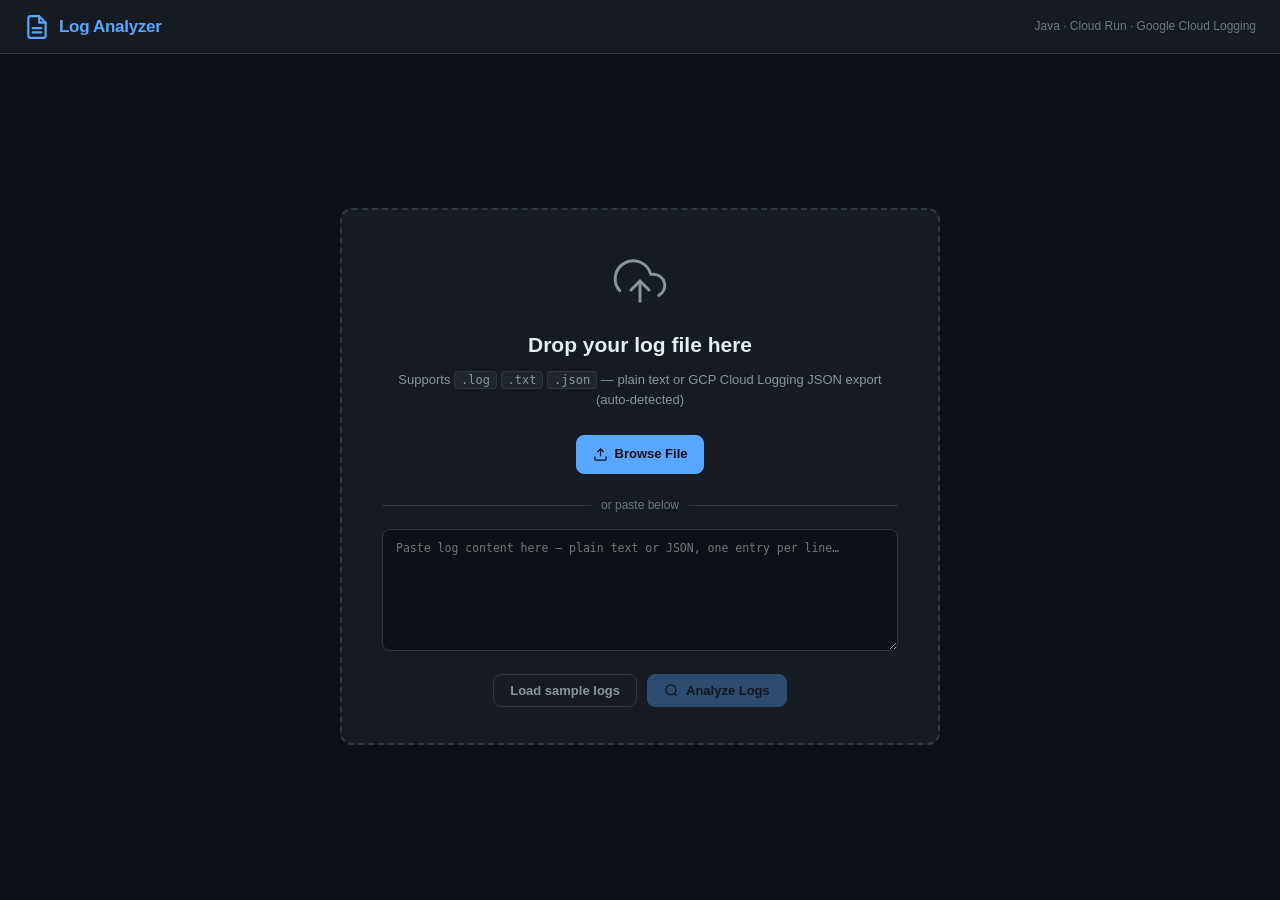
<file: index.html>
<!DOCTYPE html>
<html lang="en">
<head>
  <meta charset="UTF-8" />
  <meta name="viewport" content="width=device-width, initial-scale=1.0" />
  <title>Log Analyzer — Java · Cloud Run · Cloud Logging</title>
  <link rel="stylesheet" href="style.css" />
</head>
<body>

  <!-- ════════════════ HEADER ════════════════ -->
  <header class="app-header">
    <div class="app-header__inner">
      <div class="brand">
        <svg class="brand__icon" width="26" height="26" viewBox="0 0 24 24" fill="none" stroke="currentColor" stroke-width="2" stroke-linecap="round" stroke-linejoin="round">
          <path d="M14 2H6a2 2 0 0 0-2 2v16a2 2 0 0 0 2 2h12a2 2 0 0 0 2-2V8z" />
          <polyline points="14 2 14 8 20 8" />
          <line x1="16" y1="13" x2="8" y2="13" />
          <line x1="16" y1="17" x2="8" y2="17" />
        </svg>
        <span class="brand__name">Log Analyzer</span>
      </div>
      <p class="brand__tagline">Java · Cloud Run · Google Cloud Logging</p>
    </div>
  </header>

  <main>

    <!-- ════════════════ UPLOAD VIEW ════════════════ -->
    <section id="view-upload" class="view-upload">
      <div id="dropzone" class="dropzone">
        <div class="dropzone__icon">
          <svg width="54" height="54" viewBox="0 0 24 24" fill="none" stroke="currentColor" stroke-width="1.3" stroke-linecap="round" stroke-linejoin="round">
            <polyline points="16 16 12 12 8 16" />
            <line x1="12" y1="12" x2="12" y2="21" />
            <path d="M20.39 18.39A5 5 0 0 0 18 9h-1.26A8 8 0 1 0 3 16.3" />
          </svg>
        </div>
        <h1 class="dropzone__title">Drop your log file here</h1>
        <p class="dropzone__hint">
          Supports <code>.log</code> <code>.txt</code> <code>.json</code>
          &mdash; plain text or GCP Cloud Logging JSON export (auto-detected)
        </p>

        <label class="btn btn--primary file-btn">
          <svg width="15" height="15" viewBox="0 0 24 24" fill="none" stroke="currentColor" stroke-width="2">
            <path d="M21 15v4a2 2 0 0 1-2 2H5a2 2 0 0 1-2-2v-4" />
            <polyline points="17 8 12 3 7 8" />
            <line x1="12" y1="3" x2="12" y2="15" />
          </svg>
          Browse File
          <input type="file" id="file-input" accept=".log,.txt,.json" hidden />
        </label>

        <div class="or-divider"><span>or paste below</span></div>

        <textarea id="paste-input" class="paste-area" rows="7" spellcheck="false"
          placeholder="Paste log content here — plain text or JSON, one entry per line…"></textarea>
        <p class="paste-note" id="paste-note" hidden>Preview truncated for display — the full file will be analyzed.</p>

        <div class="dropzone__actions">
          <button id="sample-btn" class="btn btn--ghost">Load sample logs</button>
          <button id="analyze-btn" class="btn btn--primary" disabled>
            <svg width="15" height="15" viewBox="0 0 24 24" fill="none" stroke="currentColor" stroke-width="2">
              <circle cx="11" cy="11" r="8" /><line x1="21" y1="21" x2="16.65" y2="16.65" />
            </svg>
            Analyze Logs
          </button>
        </div>
      </div>
    </section>

  </main>

  <script src="upload.js"></script>
</body>
</html>
</file>
<file: style.css>
/* ═══════════════════════════════════════════════════════════
   Log Analyzer — style.css
   Dark, GitHub-inspired design system. BEM-ish naming.
   ═══════════════════════════════════════════════════════════ */

:root {
  /* Surfaces */
  --bg:      #0d1117;
  --bg-1:    #161b22;
  --bg-2:    #1c2128;
  --bg-3:    #21262d;
  --border:  #30363d;
  --border-soft: #21262d;

  /* Text */
  --fg:      #e6edf3;
  --fg-2:    #8b949e;
  --fg-3:    #6e7681;

  /* Accents */
  --blue:    #58a6ff;  --blue-bg:    #132742;
  --red:     #f85149;  --red-bg:     #2d1416;
  --orange:  #f0883e;  --orange-bg:  #2e1a0e;
  --purple:  #bc8cff;  --purple-bg:  #25183d;
  --green:   #3fb950;  --green-bg:   #122119;
  --yellow:  #d29922;  --yellow-bg:  #221a08;

  --radius:    8px;
  --radius-lg: 12px;
  --mono: 'Cascadia Code', 'Fira Mono', ui-monospace, 'SF Mono', Menlo, Consolas, monospace;
  --sans: -apple-system, BlinkMacSystemFont, 'Segoe UI', 'Noto Sans', Helvetica, Arial, sans-serif;
}

html[data-theme="light"] {
  --bg: #ffffff; --bg-1: #f6f8fa; --bg-2: #eaeef2; --bg-3: #d0d7de;
  --border: #d0d7de; --border-soft: #e6e9ee;
  --fg: #1f2328; --fg-2: #57606a; --fg-3: #6e7781;
  --blue-bg: #ddf4ff; --red-bg: #ffebe9; --orange-bg: #fff1e5;
  --purple-bg: #fbefff; --green-bg: #dafbe1; --yellow-bg: #fff8c5;
}

* { box-sizing: border-box; margin: 0; padding: 0; }
html { scroll-behavior: smooth; }
body {
  background: var(--bg);
  color: var(--fg);
  font-family: var(--sans);
  font-size: 14px;
  line-height: 1.6;
  min-height: 100vh;
}
code { font-family: var(--mono); }

/* ═══════════ Buttons ═══════════ */
.btn {
  display: inline-flex; align-items: center; gap: 7px;
  font-family: inherit; font-size: 13px; font-weight: 600;
  padding: 8px 16px; border-radius: var(--radius);
  border: 1px solid var(--border); background: var(--bg-1); color: var(--fg);
  cursor: pointer; transition: background .15s, border-color .15s, opacity .15s, transform .1s;
  white-space: nowrap;
}
.btn:hover { background: var(--bg-2); border-color: var(--blue); }
.btn:active { transform: translateY(1px); }
.btn--primary { background: var(--blue); border-color: var(--blue); color: #0d1117; }
.btn--primary:hover { opacity: .88; background: var(--blue); }
.btn--primary:disabled { opacity: .35; cursor: not-allowed; }
.btn--ghost { background: transparent; color: var(--fg-2); }
.btn--ghost:hover { background: var(--bg-2); color: var(--fg); }
.btn--sm { padding: 6px 11px; font-size: 12px; font-weight: 500; }

/* ═══════════ Header ═══════════ */
.app-header {
  position: sticky; top: 0; z-index: 50;
  background: var(--bg-1); border-bottom: 1px solid var(--border);
  padding: 13px 24px;
}
.app-header__inner {
  max-width: 1320px; margin: 0 auto;
  display: flex; align-items: center; gap: 16px;
}
.brand { display: flex; align-items: center; gap: 9px; color: var(--blue); }
.brand__name { font-size: 17px; font-weight: 700; letter-spacing: -.3px; }
.brand__tagline { margin-left: auto; color: var(--fg-3); font-size: 12px; }

/* ═══════════ Upload view ═══════════ */
.view-upload {
  display: flex; align-items: center; justify-content: center;
  min-height: calc(100vh - 56px); padding: 32px 16px;
}
.dropzone {
  width: 100%; max-width: 600px; text-align: center;
  background: var(--bg-1); border: 2px dashed var(--border);
  border-radius: var(--radius-lg); padding: 44px 40px 36px;
  transition: border-color .2s, background .2s;
}
.dropzone.is-dragover { border-color: var(--blue); background: var(--blue-bg); }
.dropzone__icon { color: var(--fg-2); margin-bottom: 14px; transition: color .2s; }
.dropzone.is-dragover .dropzone__icon { color: var(--blue); }
.dropzone__title { font-size: 21px; font-weight: 600; margin-bottom: 8px; }
.dropzone__hint { color: var(--fg-2); font-size: 13px; margin-bottom: 24px; }
.dropzone__hint code {
  background: var(--bg-3); border: 1px solid var(--border);
  border-radius: 4px; padding: 1px 6px; font-size: 12px;
}
.file-btn input { display: none; }
.or-divider {
  display: flex; align-items: center; gap: 10px;
  color: var(--fg-3); font-size: 12px; margin: 22px 0 14px;
}
.or-divider::before, .or-divider::after {
  content: ''; flex: 1; height: 1px; background: var(--border);
}
.paste-area {
  width: 100%; background: var(--bg); color: var(--fg);
  border: 1px solid var(--border); border-radius: var(--radius);
  font-family: var(--mono); font-size: 11.5px; padding: 11px 13px;
  resize: vertical; outline: none; transition: border-color .2s;
}
.paste-area:focus { border-color: var(--blue); }
.dropzone__actions {
  display: flex; gap: 10px; justify-content: center; margin-top: 16px;
}

/* ═══════════ Dashboard toolbar ═══════════ */
.view-dashboard { max-width: 1320px; margin: 0 auto; padding: 24px 20px 56px; }
.dash-toolbar {
  display: flex; align-items: flex-start; justify-content: space-between;
  flex-wrap: wrap; gap: 16px; margin-bottom: 22px;
}
.dash-toolbar__title h2 { font-size: 19px; font-weight: 700; word-break: break-all; }
.dash-toolbar__meta { color: var(--fg-2); font-size: 12px; margin-top: 3px; }
.dash-toolbar__actions { display: flex; flex-wrap: wrap; gap: 8px; }
.btn--sm.btn--ghost { color: var(--fg-2); }

/* ═══════════ Summary cards ═══════════ */
.summary-cards {
  display: grid; grid-template-columns: repeat(auto-fill, minmax(155px, 1fr));
  gap: 12px; margin-bottom: 24px;
}
.scard {
  background: var(--bg-1); border: 1px solid var(--border);
  border-radius: var(--radius); padding: 15px 16px;
  display: flex; flex-direction: column; gap: 3px;
  transition: border-color .2s, transform .15s;
}
.scard:hover { border-color: var(--blue); transform: translateY(-2px); }
.scard__icon { font-size: 19px; }
.scard__value { font-size: 27px; font-weight: 700; line-height: 1.1; }
.scard__label { font-size: 11px; color: var(--fg-2); text-transform: uppercase; letter-spacing: .5px; }
.scard--error    { border-left: 3px solid var(--red); }
.scard--error    .scard__value { color: var(--red); }
.scard--exception{ border-left: 3px solid var(--orange); }
.scard--exception .scard__value { color: var(--orange); }
.scard--null     { border-left: 3px solid var(--purple); }
.scard--null     .scard__value { color: var(--purple); }

/* ═══════════ Tab bar ═══════════ */
.tabbar {
  display: flex; gap: 2px; border-bottom: 1px solid var(--border); margin-bottom: 22px;
  overflow-x: auto;
}
.tab {
  background: none; border: none; border-bottom: 2px solid transparent;
  color: var(--fg-2); font-family: inherit; font-size: 13px; font-weight: 500;
  padding: 11px 18px; cursor: pointer; margin-bottom: -1px; white-space: nowrap;
  transition: color .15s, border-color .15s; display: inline-flex; align-items: center; gap: 8px;
}
.tab:hover { color: var(--fg); }
.tab.is-active { color: var(--blue); border-bottom-color: var(--blue); }
.tab__badge {
  background: var(--red); color: #fff; font-size: 10px; font-weight: 700;
  min-width: 19px; text-align: center; padding: 1px 6px; border-radius: 99px;
}
.panel { display: none; }
.panel.is-active { display: block; }
.panel[hidden] { display: none !important; }

/* ═══════════ Generic card ═══════════ */
.card {
  background: var(--bg-1); border: 1px solid var(--border);
  border-radius: var(--radius-lg); overflow: hidden; margin-bottom: 20px;
}
.card__title {
  padding: 13px 18px; font-size: 13px; font-weight: 700;
  background: var(--bg-2); border-bottom: 1px solid var(--border);
  display: flex; align-items: center; gap: 8px;
}
.card__body { padding: 16px 18px; }

/* ═══════════ Narrative (auto summary) ═══════════ */
.narrative {
  background: linear-gradient(135deg, var(--bg-1), var(--bg-2));
  border: 1px solid var(--border); border-left: 4px solid var(--blue);
  border-radius: var(--radius-lg); padding: 18px 22px; margin-bottom: 22px;
}
.narrative__title {
  font-size: 13px; font-weight: 700; color: var(--blue);
  text-transform: uppercase; letter-spacing: .6px; margin-bottom: 10px;
  display: flex; align-items: center; gap: 7px;
}
.narrative__body { font-size: 14px; line-height: 1.75; }
.narrative__body strong { color: var(--blue); font-weight: 600; }
.narrative__body .tag {
  font-family: var(--mono); font-size: 12px; background: var(--bg-3);
  padding: 1px 6px; border-radius: 4px; color: var(--fg);
}

/* ═══════════ Entities grid ═══════════ */
.entities-grid {
  display: grid; grid-template-columns: repeat(auto-fill, minmax(215px, 1fr));
  gap: 12px; margin-bottom: 22px;
}
.entity {
  background: var(--bg-1); border: 1px solid var(--border);
  border-radius: var(--radius); padding: 12px 14px;
}
.entity__label {
  font-size: 10px; font-weight: 700; text-transform: uppercase;
  letter-spacing: .6px; color: var(--fg-3); margin-bottom: 7px;
}
.entity__value { font-family: var(--mono); font-size: 12.5px; color: var(--blue); word-break: break-all; }
.entity__tags { display: flex; flex-wrap: wrap; gap: 5px; }
.chip {
  font-family: var(--mono); font-size: 10.5px; padding: 2px 8px;
  border-radius: 5px; background: var(--blue-bg); color: var(--blue);
  max-width: 100%; overflow: hidden; text-overflow: ellipsis; white-space: nowrap;
}
.chip--thread { background: var(--bg-3); color: var(--fg-2); }
.chip--logger { background: var(--bg-3); color: var(--fg-3); font-size: 9.5px; }
.chip--da     { background: var(--orange-bg); color: var(--orange); }
.entity__empty { color: var(--fg-3); font-size: 11px; }

/* ═══════════ Severity block ═══════════ */
.sev-block { margin-bottom: 22px; }
.sev-chips { display: flex; flex-wrap: wrap; gap: 9px; }
.sev {
  display: inline-flex; align-items: center; gap: 7px;
  font-size: 12px; font-weight: 600; padding: 5px 15px; border-radius: 99px;
}
.sev strong { font-size: 13px; }
.sev--error { background: var(--red-bg); color: var(--red); }
.sev--warn  { background: var(--yellow-bg); color: var(--yellow); }
.sev--info  { background: var(--blue-bg); color: var(--blue); }
.sev--debug { background: var(--bg-3); color: var(--fg-3); }
.sev-ok { color: var(--green); font-size: 13px; padding: 6px 2px; }

/* ═══════════ Tables (config, perf) ═══════════ */
.tbl { width: 100%; border-collapse: collapse; font-size: 12.5px; }
.tbl th {
  text-align: left; font-size: 10px; font-weight: 700; text-transform: uppercase;
  letter-spacing: .5px; color: var(--fg-3); padding: 9px 16px;
  border-bottom: 1px solid var(--border); background: var(--bg-2);
}
.tbl td { padding: 9px 16px; border-bottom: 1px solid var(--border-soft); vertical-align: top; }
.tbl tr:last-child td { border-bottom: none; }
.tbl tbody tr:hover td { background: var(--bg-2); }
.cell-key   { font-family: var(--mono); color: var(--blue); font-weight: 600; }
.cell-val   { font-family: var(--mono); color: var(--green); }
.cell-ctx   { color: var(--fg-3); font-size: 11px; max-width: 360px; overflow: hidden; text-overflow: ellipsis; white-space: nowrap; }
.cell-mono  { font-family: var(--mono); font-size: 11px; color: var(--fg-2); }

/* Grouped Config & Feature Flags (by source) */
.cfg-controls { display: flex; flex-wrap: wrap; align-items: flex-end; gap: 12px; padding: 14px 14px 0; }
.cfg-field { display: flex; flex-direction: column; gap: 5px; }
.cfg-field--grow { flex: 1; min-width: 200px; }
.cfg-field__label { font-size: 10px; font-weight: 700; text-transform: uppercase; letter-spacing: .04em; color: var(--fg-2); }
.cfg-select {
  min-width: 220px; font-family: var(--mono); font-size: 12.5px;
  color: var(--fg); background: var(--bg-2); border: 1px solid var(--border);
  border-radius: var(--radius); padding: 8px 10px; cursor: pointer;
}
.cfg-select:hover { border-color: var(--blue); }
.cfg-select:focus { outline: none; border-color: var(--blue); box-shadow: 0 0 0 2px var(--blue-bg); }
.cfg-search { position: relative; display: flex; align-items: center; }
.cfg-search__icon { position: absolute; left: 10px; color: var(--fg-3); pointer-events: none; }
.cfg-search__input {
  width: 100%; font-size: 12.5px; color: var(--fg); background: var(--bg-2);
  border: 1px solid var(--border); border-radius: var(--radius); padding: 8px 10px 8px 30px;
}
.cfg-search__input::placeholder { color: var(--fg-3); }
.cfg-search__input:focus { outline: none; border-color: var(--blue); box-shadow: 0 0 0 2px var(--blue-bg); }
.cfg-empty { padding: 28px 16px; text-align: center; color: var(--fg-2); font-size: 13px; }
.cfg-groups { display: flex; flex-direction: column; gap: 14px; padding: 14px; }
.cfg-group { border: 1px solid var(--border-soft); border-radius: var(--radius); overflow: hidden; background: var(--bg); }
.cfg-group__head {
  display: flex; align-items: center; justify-content: space-between; gap: 10px;
  padding: 9px 14px; background: var(--bg-2); border-bottom: 1px solid var(--border-soft);
}
.cfg-group__src { font-family: var(--mono); font-size: 12.5px; font-weight: 700; color: var(--blue); word-break: break-all; }
.cfg-group__count {
  flex-shrink: 0; font-size: 10px; font-weight: 700; text-transform: uppercase; letter-spacing: .04em;
  color: var(--fg-2); background: var(--bg-3); border: 1px solid var(--border-soft);
  padding: 2px 8px; border-radius: 999px;
}
.cfg-tbl th { background: transparent; }
.cfg-line { font-family: var(--mono); font-size: 10px; color: var(--fg-3); white-space: nowrap; text-align: right; }

.gap-fast  { color: var(--fg-2); font-family: var(--mono); font-weight: 700; }
.gap-slow  { color: var(--yellow); font-family: var(--mono); font-weight: 700; }
.gap-vslow { color: var(--red); font-family: var(--mono); font-weight: 700; }

/* ═══════════ Chart ═══════════ */
.chart-box { padding: 18px; min-height: 320px; position: relative; }
#timeline-chart { max-height: 360px; }

/* ═══════════ Trace groups ═══════════ */
.trace-grp {
  background: var(--bg-1); border: 1px solid var(--border);
  border-radius: var(--radius-lg); margin-bottom: 14px; overflow: hidden;
}
.trace-grp__head {
  display: flex; align-items: center; flex-wrap: wrap; gap: 10px;
  padding: 12px 16px; background: var(--bg-2); cursor: pointer; user-select: none;
  border-bottom: 1px solid var(--border);
}
.trace-grp__head:hover { background: var(--bg-3); }
.trace-grp__arrow { color: var(--fg-3); font-size: 11px; width: 12px; }
.trace-grp__id { font-family: var(--mono); font-size: 12px; color: var(--blue); font-weight: 600; }
.trace-grp__type {
  font-size: 10px; padding: 1px 8px; border-radius: 4px;
  background: var(--blue-bg); color: var(--blue);
}
.trace-grp__count { font-size: 11px; color: var(--fg-3); }
.trace-grp__issues {
  font-size: 10px; font-weight: 700; padding: 1px 8px; border-radius: 99px;
  background: var(--red-bg); color: var(--red);
}
.trace-grp__dur {
  margin-left: auto; font-size: 11px; padding: 1px 9px; border-radius: 99px;
  background: var(--green-bg); color: var(--green);
}
.trace-tbl { width: 100%; border-collapse: collapse; font-size: 12px; }
.trace-tbl th {
  text-align: left; font-size: 10px; font-weight: 700; text-transform: uppercase;
  letter-spacing: .5px; color: var(--fg-3); padding: 7px 14px;
  border-bottom: 1px solid var(--border-soft); background: var(--bg-1);
}
.trace-tbl td { padding: 8px 14px; border-bottom: 1px solid var(--border-soft); vertical-align: top; }
.trace-tbl tr:last-child td { border-bottom: none; }
.trace-tbl tr:hover td { background: var(--bg-2); }
.trace-tbl tr.is-flagged td { background: rgba(248,81,73,.06); }
.trace-tbl tr.is-flagged:hover td { background: rgba(248,81,73,.11); }
.t-time { font-family: var(--mono); font-size: 10px; color: var(--fg-3); white-space: nowrap; }
.t-delta {
  font-family: var(--mono); font-size: 10px; font-weight: 700; padding: 1px 6px;
  border-radius: 4px; white-space: nowrap; text-align: center; display: inline-block;
}
.t-delta--fast  { background: var(--bg-3); color: var(--fg-3); }
.t-delta--slow  { background: var(--yellow-bg); color: var(--yellow); }
.t-delta--vslow { background: var(--red-bg); color: var(--red); }
.t-msg { color: var(--fg); word-break: break-word; }
.t-meaning { font-size: 11px; color: var(--fg-3); font-style: italic; margin-top: 2px; }
.t-logger { font-size: 10px; color: var(--fg-3); font-family: var(--mono); margin-top: 1px; }

/* ═══════════ Level + flag badges ═══════════ */
.lvl { font-size: 10px; font-weight: 700; padding: 1px 7px; border-radius: 3px; }
.lvl--error, .lvl--fatal, .lvl--severe, .lvl--critical { background: var(--red-bg); color: var(--red); }
.lvl--warn, .lvl--warning { background: var(--yellow-bg); color: var(--yellow); }
.lvl--info  { background: var(--blue-bg); color: var(--blue); }
.lvl--debug, .lvl--trace { background: var(--bg-3); color: var(--fg-3); }
.flag { font-size: 9px; font-weight: 700; padding: 1px 6px; border-radius: 3px; margin-left: 4px; }
.flag--error     { background: var(--red-bg); color: var(--red); }
.flag--exception { background: var(--orange-bg); color: var(--orange); }
.flag--null_response { background: var(--purple-bg); color: var(--purple); }

/* ═══════════ Debug issues ═══════════ */
.issue {
  background: var(--bg-1); border: 1px solid var(--border);
  border-radius: var(--radius-lg); overflow: hidden; margin-bottom: 16px;
}
.issue--exception { border-left: 4px solid var(--orange); }
.issue--null      { border-left: 4px solid var(--purple); }
.issue--error     { border-left: 4px solid var(--red); }
.issue__head { padding: 15px 20px 12px; border-bottom: 1px solid var(--border-soft); }
.issue__step { font-size: 11px; font-weight: 600; text-transform: uppercase; letter-spacing: .8px; color: var(--fg-3); margin-bottom: 8px; }
.issue__titlerow { display: flex; align-items: center; flex-wrap: wrap; gap: 10px; margin-bottom: 8px; }
.issue__type {
  font-size: 11px; font-weight: 700; padding: 2px 11px; border-radius: 99px; white-space: nowrap;
}
.issue--exception .issue__type { background: var(--orange-bg); color: var(--orange); }
.issue--null      .issue__type { background: var(--purple-bg); color: var(--purple); }
.issue--error     .issue__type { background: var(--red-bg); color: var(--red); }
.issue__title { font-size: 15px; font-weight: 600; word-break: break-word; }
.issue__meta { display: flex; flex-wrap: wrap; align-items: center; gap: 8px; }
.meta-badge {
  font-size: 11px; padding: 2px 8px; border-radius: 4px;
  border: 1px solid var(--border); background: var(--bg-3); color: var(--fg-2);
}
.meta-badge--count { background: var(--blue-bg); border-color: var(--blue-bg); color: var(--blue); }
.meta-ts { font-size: 11px; color: var(--fg-3); }
.issue__msg {
  padding: 12px 20px; font-family: var(--mono); font-size: 12px;
  background: var(--bg); border-bottom: 1px solid var(--border-soft);
  word-break: break-word; overflow-x: auto;
}
.stack-sec { padding: 8px 20px; border-bottom: 1px solid var(--border-soft); }
.collapse {
  background: none; border: none; color: var(--fg-2); font-size: 12px; cursor: pointer;
  display: flex; align-items: center; gap: 6px; padding: 4px 0; font-family: inherit;
}
.collapse:hover { color: var(--blue); }
.stack {
  margin-top: 8px; background: var(--bg); border: 1px solid var(--border-soft);
  border-radius: var(--radius); padding: 10px 14px; font-family: var(--mono);
  font-size: 11px; color: var(--fg-2); overflow: auto; white-space: pre;
  max-height: 260px;
}
.fixes { padding: 16px 20px; }
.fixes__title {
  font-size: 12px; font-weight: 700; color: var(--blue);
  text-transform: uppercase; letter-spacing: .5px; margin-bottom: 11px;
}
.fixes__list { list-style: none; display: flex; flex-direction: column; gap: 9px; }
.fix { display: flex; align-items: flex-start; gap: 11px; font-size: 13px; }
.fix__num {
  flex-shrink: 0; width: 22px; height: 22px; border-radius: 50%;
  background: var(--blue-bg); color: var(--blue); font-size: 11px; font-weight: 700;
  display: flex; align-items: center; justify-content: center; margin-top: 1px;
}

/* ═══════════ Anomalies ═══════════ */
.anomalies { margin-top: 24px; }
.section-h {
  font-size: 14px; font-weight: 700; margin-bottom: 14px;
  display: flex; align-items: center; gap: 8px;
}
.anomaly {
  display: flex; gap: 12px; align-items: flex-start;
  background: var(--bg-1); border: 1px solid var(--border);
  border-left: 3px solid var(--yellow); border-radius: var(--radius);
  padding: 12px 16px; margin-bottom: 10px;
}
.anomaly__icon { font-size: 17px; flex-shrink: 0; }
.anomaly__text { font-size: 13px; color: var(--fg); }

/* ═══════════ Next steps ═══════════ */
.next-steps { margin-top: 28px; }
.next-steps__title { font-size: 14px; font-weight: 700; color: var(--blue); margin-bottom: 14px; display: flex; align-items: center; gap: 8px; }
.nstep {
  display: flex; gap: 14px; align-items: flex-start;
  background: var(--bg-1); border: 1px solid var(--border);
  border-radius: var(--radius); padding: 14px 16px; margin-bottom: 10px;
  transition: border-color .15s;
}
.nstep:hover { border-color: var(--blue); }
.nstep--critical { border-left: 3px solid var(--red); }
.nstep--high     { border-left: 3px solid var(--orange); }
.nstep--medium   { border-left: 3px solid var(--yellow); }
.nstep--low      { border-left: 3px solid var(--fg-3); }
.nstep__icon { font-size: 19px; flex-shrink: 0; line-height: 1.2; }
.nstep__body { flex: 1; min-width: 0; }
.nstep__head { display: flex; align-items: center; gap: 8px; margin-bottom: 4px; flex-wrap: wrap; }
.nstep__title { font-weight: 600; font-size: 13px; }
.prio { font-size: 10px; font-weight: 700; padding: 1px 7px; border-radius: 4px; }
.prio--critical { background: var(--red-bg); color: var(--red); }
.prio--high     { background: var(--orange-bg); color: var(--orange); }
.prio--medium   { background: var(--yellow-bg); color: var(--yellow); }
.prio--low      { background: var(--bg-3); color: var(--fg-3); }
.nstep__detail { font-size: 12px; color: var(--fg-2); word-break: break-word; line-height: 1.65; }
.nstep__detail a { color: var(--blue); }

/* ═══════════ Log viewer ═══════════ */
.log-toolbar {
  background: var(--bg-1); border: 1px solid var(--border); border-bottom: none;
  border-radius: var(--radius) var(--radius) 0 0; padding: 10px 14px;
  display: flex; align-items: center; flex-wrap: wrap; gap: 10px;
}
.search { position: relative; flex: 1; min-width: 180px; }
.search__icon { position: absolute; left: 10px; top: 50%; transform: translateY(-50%); color: var(--fg-3); }
.search__input {
  width: 100%; background: var(--bg); color: var(--fg);
  border: 1px solid var(--border); border-radius: var(--radius);
  font-size: 12px; padding: 6px 26px 6px 30px; outline: none; transition: border-color .2s;
}
.search__input:focus { border-color: var(--blue); }
.seg { display: flex; background: var(--bg); border: 1px solid var(--border); border-radius: var(--radius); overflow: hidden; }
.seg__btn { background: none; border: none; color: var(--fg-2); font-family: inherit; font-size: 12px; font-weight: 500; padding: 5px 14px; cursor: pointer; }
.seg__btn.is-active { background: var(--blue); color: #0d1117; font-weight: 700; }
.legend { display: flex; align-items: center; gap: 6px; flex-wrap: wrap; margin-left: auto; font-size: 11px; color: var(--fg-2); }
.legend__dot { width: 8px; height: 8px; border-radius: 50%; display: inline-block; margin-left: 8px; }
.legend__dot--error { background: var(--red); }
.legend__dot--exception { background: var(--orange); }
.legend__dot--null { background: var(--purple); }
.log-viewer {
  background: var(--bg); border: 1px solid var(--border);
  border-radius: 0 0 var(--radius) var(--radius); overflow: hidden;
  font-family: var(--mono); font-size: 11.5px;
}
.log-vp { height: 62vh; overflow-y: auto; position: relative; }
.log-spacer { width: 1px; }
.log-rows { position: absolute; top: 0; left: 0; right: 0; will-change: transform; }
.log-count { font-size: 11px; color: var(--fg-3); white-space: nowrap; }
.log-row {
  display: flex; align-items: center; gap: 6px;
  padding: 0 14px; border-bottom: 1px solid var(--border-soft); overflow: hidden;
}
.log-row:hover { background: var(--bg-1); }
.log-row--error     { background: rgba(248,81,73,.06); }
.log-row--exception { background: rgba(240,136,62,.06); }
.log-row--null      { background: rgba(188,140,255,.06); }
.log-num { color: var(--fg-3); font-size: 10px; min-width: 40px; text-align: right; user-select: none; flex-shrink: 0; }
.log-time { color: var(--fg-3); font-size: 10px; flex-shrink: 0; white-space: nowrap; }
.log-msg { color: var(--fg); flex: 1; white-space: nowrap; overflow: hidden; text-overflow: ellipsis; }
.log-trunc { padding: 8px 14px; text-align: center; font-size: 11px; color: var(--fg-3); background: var(--bg-1); border-top: 1px solid var(--border-soft); }
.chips { display: flex; gap: 6px; }
.paste-note { font-size: 11px; color: var(--yellow); margin-top: 6px; }
.chip { background: var(--bg); border: 1px solid var(--border); color: var(--fg-3); font: inherit; font-size: 11px; padding: 4px 10px; border-radius: 99px; cursor: pointer; opacity: .55; }
.chip.is-active { opacity: 1; color: var(--fg); border-color: var(--blue); }
.search { position: relative; flex: 1; min-width: 180px; }
.search__clear { position: absolute; right: 6px; top: 50%; transform: translateY(-50%); background: none; border: none; color: var(--fg-3); font-size: 16px; line-height: 1; cursor: pointer; }
.search__clear:hover { color: var(--fg); }

/* ═══════════ Inline highlights ═══════════ */
.hl-ex { color: var(--orange); font-weight: 600; }
.hl-null { color: var(--purple); }
.hl-err { color: var(--red); font-weight: 700; }
.hl-warn { color: var(--yellow); }
mark { background: var(--yellow); color: #0d1117; border-radius: 2px; padding: 0 1px; }

/* Clickable highlighted tokens */
.hl-click {
  cursor: pointer;
  text-decoration: underline dotted currentColor;
  text-underline-offset: 2px;
  border-radius: 3px;
  transition: background .12s ease;
}
.hl-click:hover { background: rgba(110, 118, 129, .22); }
.hl-click:focus-visible { outline: 2px solid var(--blue); outline-offset: 1px; }

/* ═══════════ Detail modal ═══════════ */
body.modal-open { overflow: hidden; }
.modal { position: fixed; inset: 0; z-index: 1000; display: flex; align-items: center; justify-content: center; padding: 24px; }
.modal[hidden] { display: none; }
.modal__backdrop { position: absolute; inset: 0; background: rgba(1, 4, 9, .72); backdrop-filter: blur(2px); }
.modal__dialog {
  position: relative; z-index: 1; width: 100%; max-width: 560px; max-height: 86vh; overflow-y: auto;
  background: var(--bg-1); border: 1px solid var(--border); border-radius: var(--radius-lg);
  box-shadow: 0 16px 48px rgba(1, 4, 9, .6); padding: 22px 24px 24px;
  animation: modal-in .16s ease;
}
@keyframes modal-in { from { opacity: 0; transform: translateY(8px) scale(.98); } to { opacity: 1; transform: none; } }
.modal__close {
  position: absolute; top: 12px; right: 14px; width: 30px; height: 30px; line-height: 1;
  background: transparent; border: none; color: var(--fg-2); font-size: 24px; cursor: pointer; border-radius: 6px;
}
.modal__close:hover { background: var(--bg-3); color: var(--fg); }

.md-head { display: flex; align-items: center; gap: 12px; padding-bottom: 14px; margin-bottom: 14px; border-bottom: 1px solid var(--border-soft); padding-right: 28px; }
.md-icon { font-size: 26px; flex-shrink: 0; }
.md-kicker { font-size: 11px; font-weight: 700; letter-spacing: .04em; text-transform: uppercase; color: var(--fg-2); }
.md-title { font-family: var(--mono); font-size: 18px; word-break: break-word; }
.md-head--orange .md-title { color: var(--orange); }
.md-head--purple .md-title { color: var(--purple); }
.md-head--red .md-title    { color: var(--red); }
.md-head--yellow .md-title { color: var(--yellow); }
.md-desc { font-size: 13.5px; color: var(--fg); line-height: 1.65; margin-bottom: 16px; }
.md-steps__title { font-size: 12px; font-weight: 700; color: var(--blue); margin-bottom: 8px; }
.md-steps { list-style: none; counter-reset: md; display: flex; flex-direction: column; gap: 8px; }
.md-steps li { position: relative; padding-left: 30px; font-size: 13px; color: var(--fg); line-height: 1.5; }
.md-steps li::before {
  counter-increment: md; content: counter(md);
  position: absolute; left: 0; top: 0; width: 20px; height: 20px; border-radius: 50%;
  background: var(--blue-bg); color: var(--blue); font-size: 11px; font-weight: 700;
  display: flex; align-items: center; justify-content: center;
}
.md-tip { margin-top: 16px; padding: 10px 12px; background: var(--bg-2); border: 1px solid var(--border-soft); border-radius: var(--radius); font-size: 12.5px; color: var(--fg-2); }

/* ═══════════ Empty states ═══════════ */
.empty { text-align: center; color: var(--fg-2); padding: 48px 16px; font-size: 14px; }
.empty--ok { color: var(--green); }

/* ═══════════ Print / PDF ═══════════ */
@media print {
  @page { margin: 14mm; }
  .app-header, .view-upload, .tabbar, .dash-toolbar__actions,
  .log-toolbar, #panel-timeline, #panel-logs, #panel-trace, #panel-debug, .modal { display: none !important; }
  .modal[hidden] { display: none !important; }
  .view-dashboard { padding: 0; max-width: 100%; }
  .panel { display: none !important; }
  #panel-overview { display: block !important; }
  .stack { max-height: none !important; }
  html, body { background: #fff !important; color: #000 !important; }
  .dash-toolbar { border-bottom: 2px solid #000; margin-bottom: 16px; }
  .dash-toolbar__title h2 { font-size: 20px; }
  .narrative, .issue, .entity, .card { border: 1px solid #ccc !important; page-break-inside: avoid; background: #fff !important; }
  .issue__msg, .stack { background: #f5f5f5 !important; color: #333 !important; }
  .scard, .summary-cards .scard { color: #000 !important; }
  .scard__value, .scard__label { color: #000 !important; }
  .hl-ex, .hl-null, .hl-err, .hl-warn { color: #000 !important; font-weight: 700; }
  .btn { display: none !important; }
}

/* ═══════════ Responsive ═══════════ */
@media (max-width: 640px) {
  .dropzone { padding: 32px 20px 28px; }
  .dash-toolbar { flex-direction: column; }
  .legend { display: none; }
  .trace-tbl th:nth-child(3), .trace-tbl td:nth-child(3) { display: none; }
}
</file>
